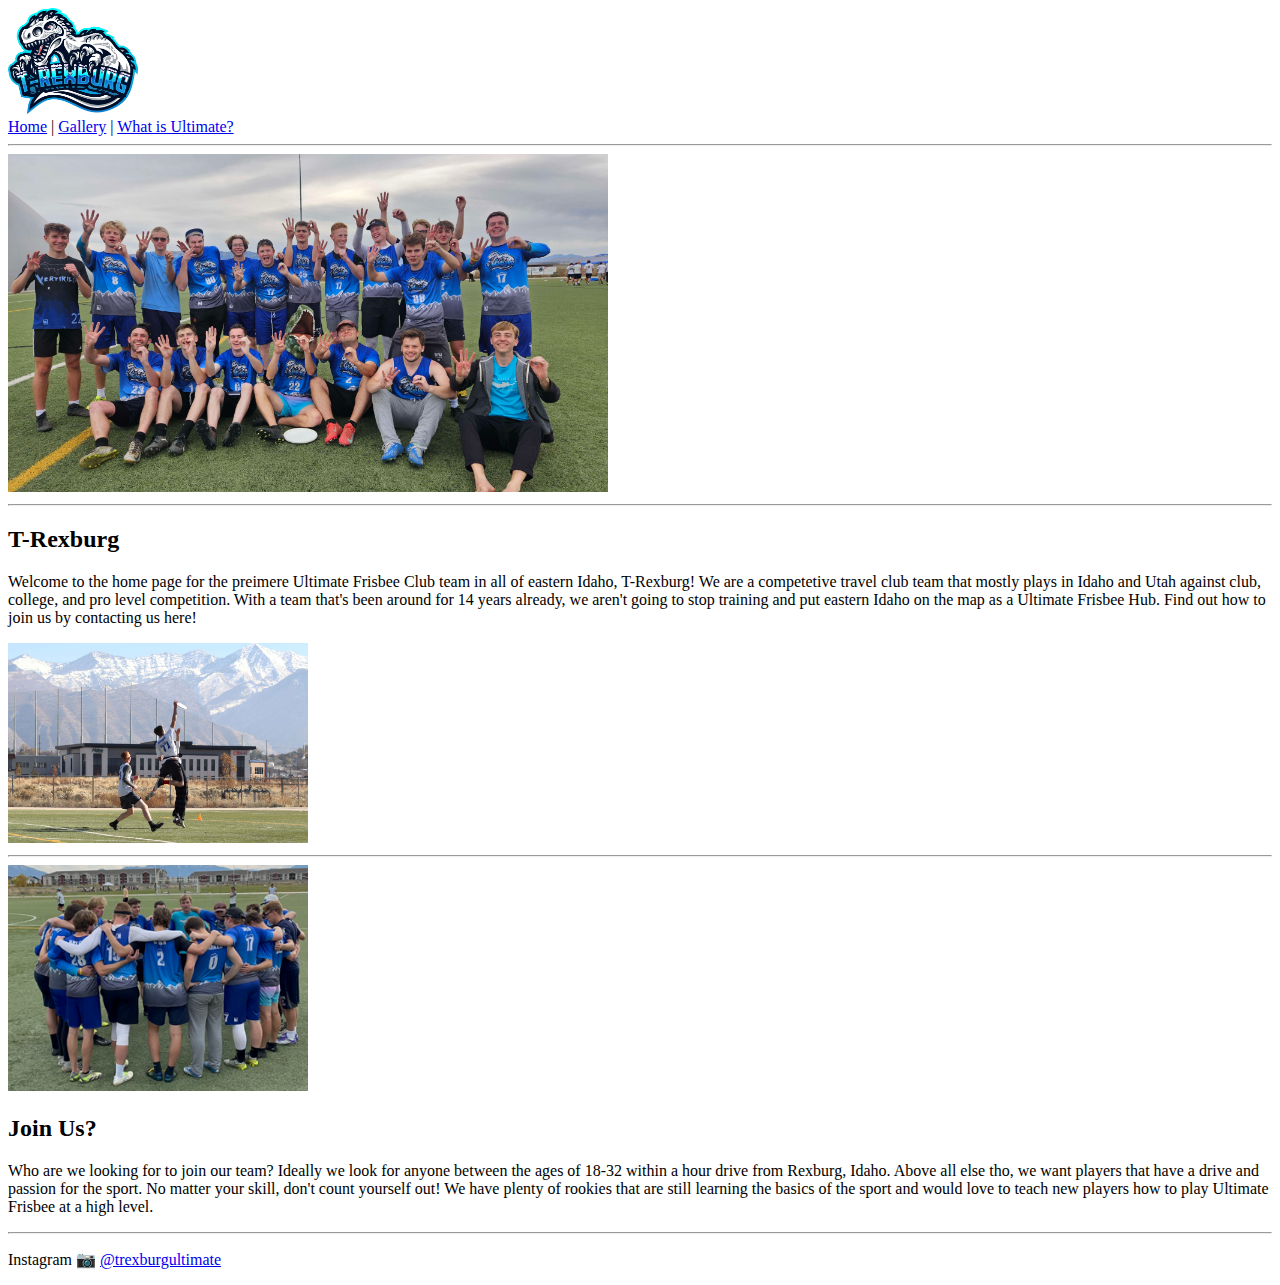
<file: t-rexburg/index.html>
<!DOCTYPE html>
<html lang="en">
<head>
    <meta charset="UTF-8">
    <meta name="viewport" content="width=device-width, initial-scale=1.0">
    <title>Rexburg Ultimate Frisbee</title>
</head>
<body>

    <!-- Header / Nav -->
    <div>
        <img src="images\trex_logo.png" alt="Rexburg Ultimate Frisbee Logo" width="130px">
        <br>
        <a href="index.html">Home</a> |
        <a href="gallery.html">Gallery</a> |
        <a href="what-is-ultimate.html">What is Ultimate?</a>
    </div>

    <hr>

    <!-- Hero Image -->
    <div>
        <img src="images\20251025_165726.jpg" alt="Rexburg Ultimate Frisbee Hero Image" width="600">
    </div>

    <hr>

    <!-- Section 1: Welcome + Image -->
    <div>
        <div>
            <h2>T-Rexburg</h2>
            <p> Welcome to the home page for the preimere Ultimate Frisbee Club team in all of eastern Idaho, T-Rexburg! We are a competetive travel club team that mostly plays in Idaho and Utah against club, college, and pro level competition. With a team that's been around for 14 years already, we aren't going to stop training and put eastern Idaho on the map as a Ultimate Frisbee Hub. Find out how to join us by contacting us here!</p>
        </div>
        <div>
            <img src="images\Jordan_Ultimate_BYUI_2024_23.jpg" alt="Players in action" width="300">
        </div>
    </div>

    <hr>

    <!-- Section 2: Image + What is Ultimate -->
    <div>
        <div>
            <img src="images\Screenshot 2026-03-13 002421.png" alt="Team photo" width="300">
        </div>
        <div>
            <h2>Join Us?</h2>
            <p>Who are we looking for to join our team? Ideally we look for anyone between the ages of 18-32 within a hour drive from Rexburg, Idaho. Above all else tho, we want players that have a drive and passion for the sport. No matter your skill, don't count yourself out! We have plenty of rookies that are still learning the basics of the sport and would love to teach new players how to play Ultimate Frisbee at a high level. </p>
        </div>
    </div>

    <hr>

    <!-- Footer -->
    <div>
        <p>Instagram 📷 <a href="https://www.instagram.com/trexburgultimate" target="_blank">@trexburgultimate</a></p>
    </div>

</body>
</html>
</file>
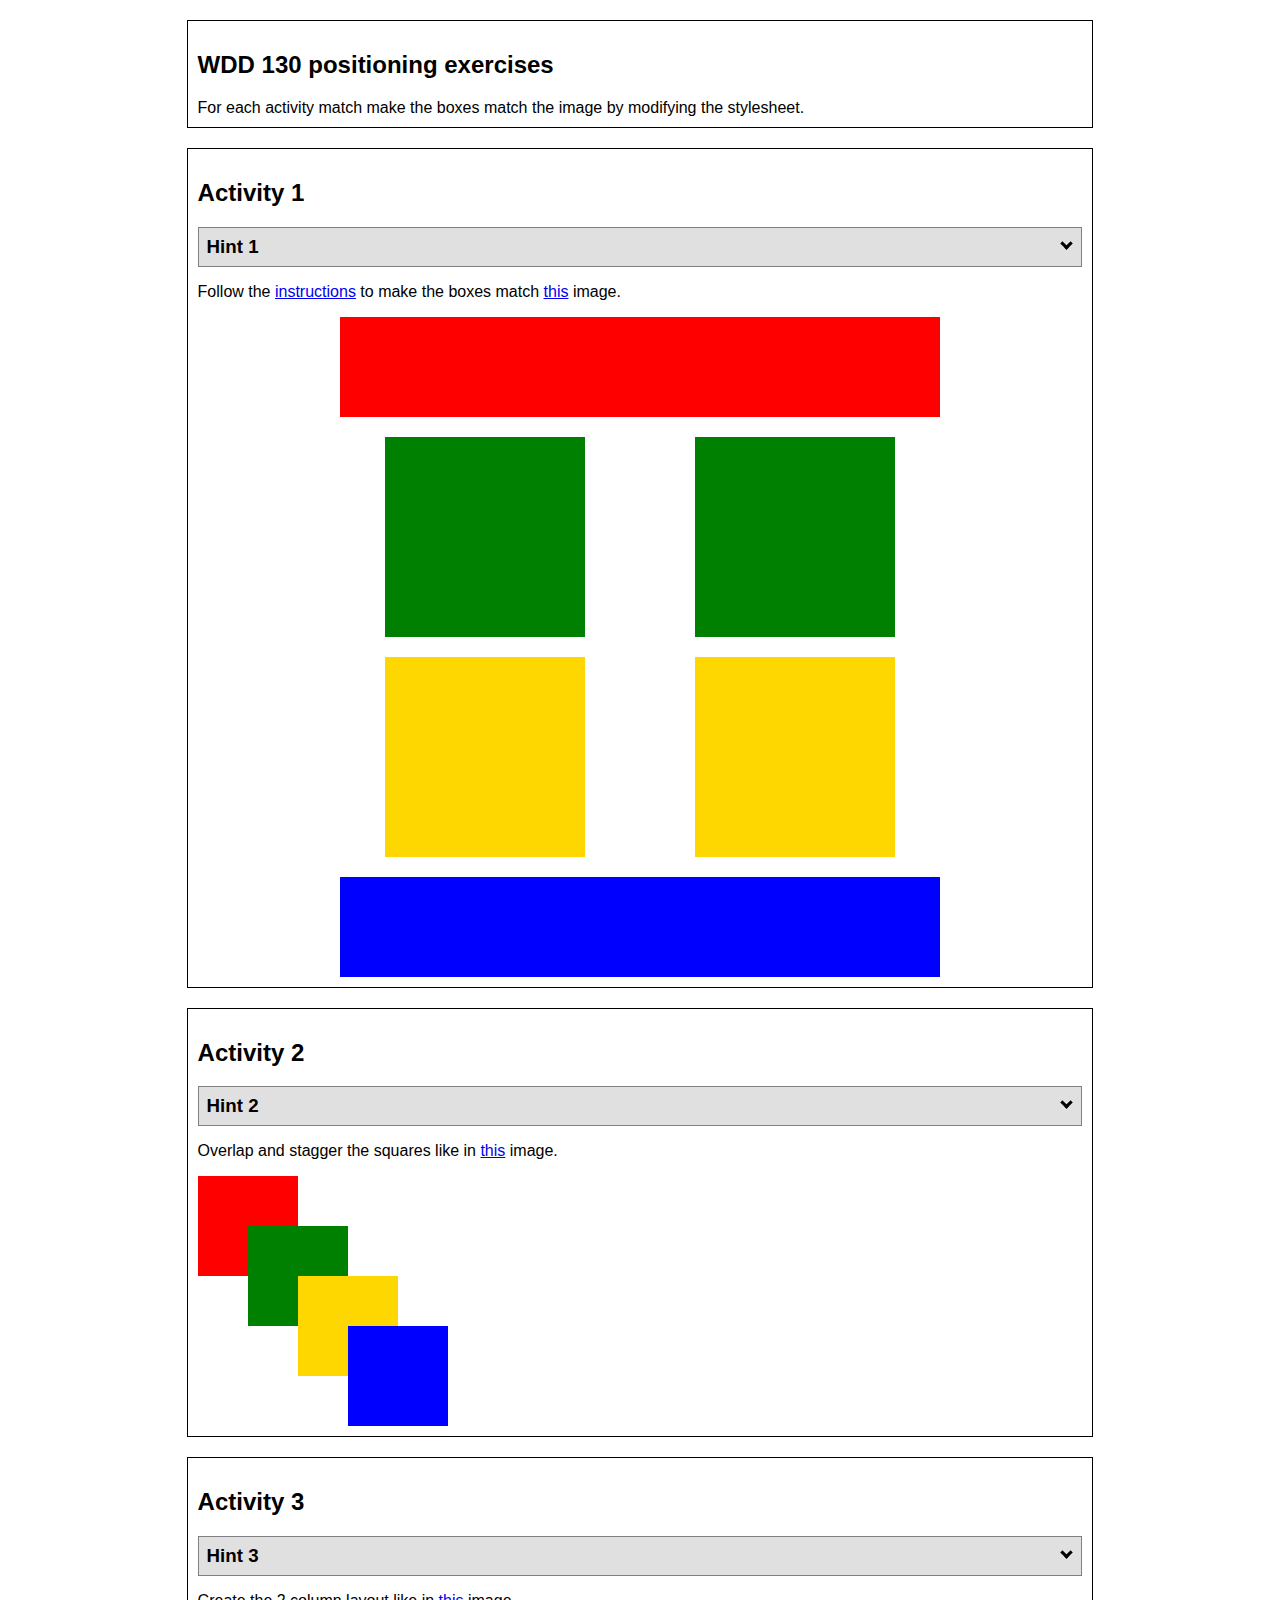
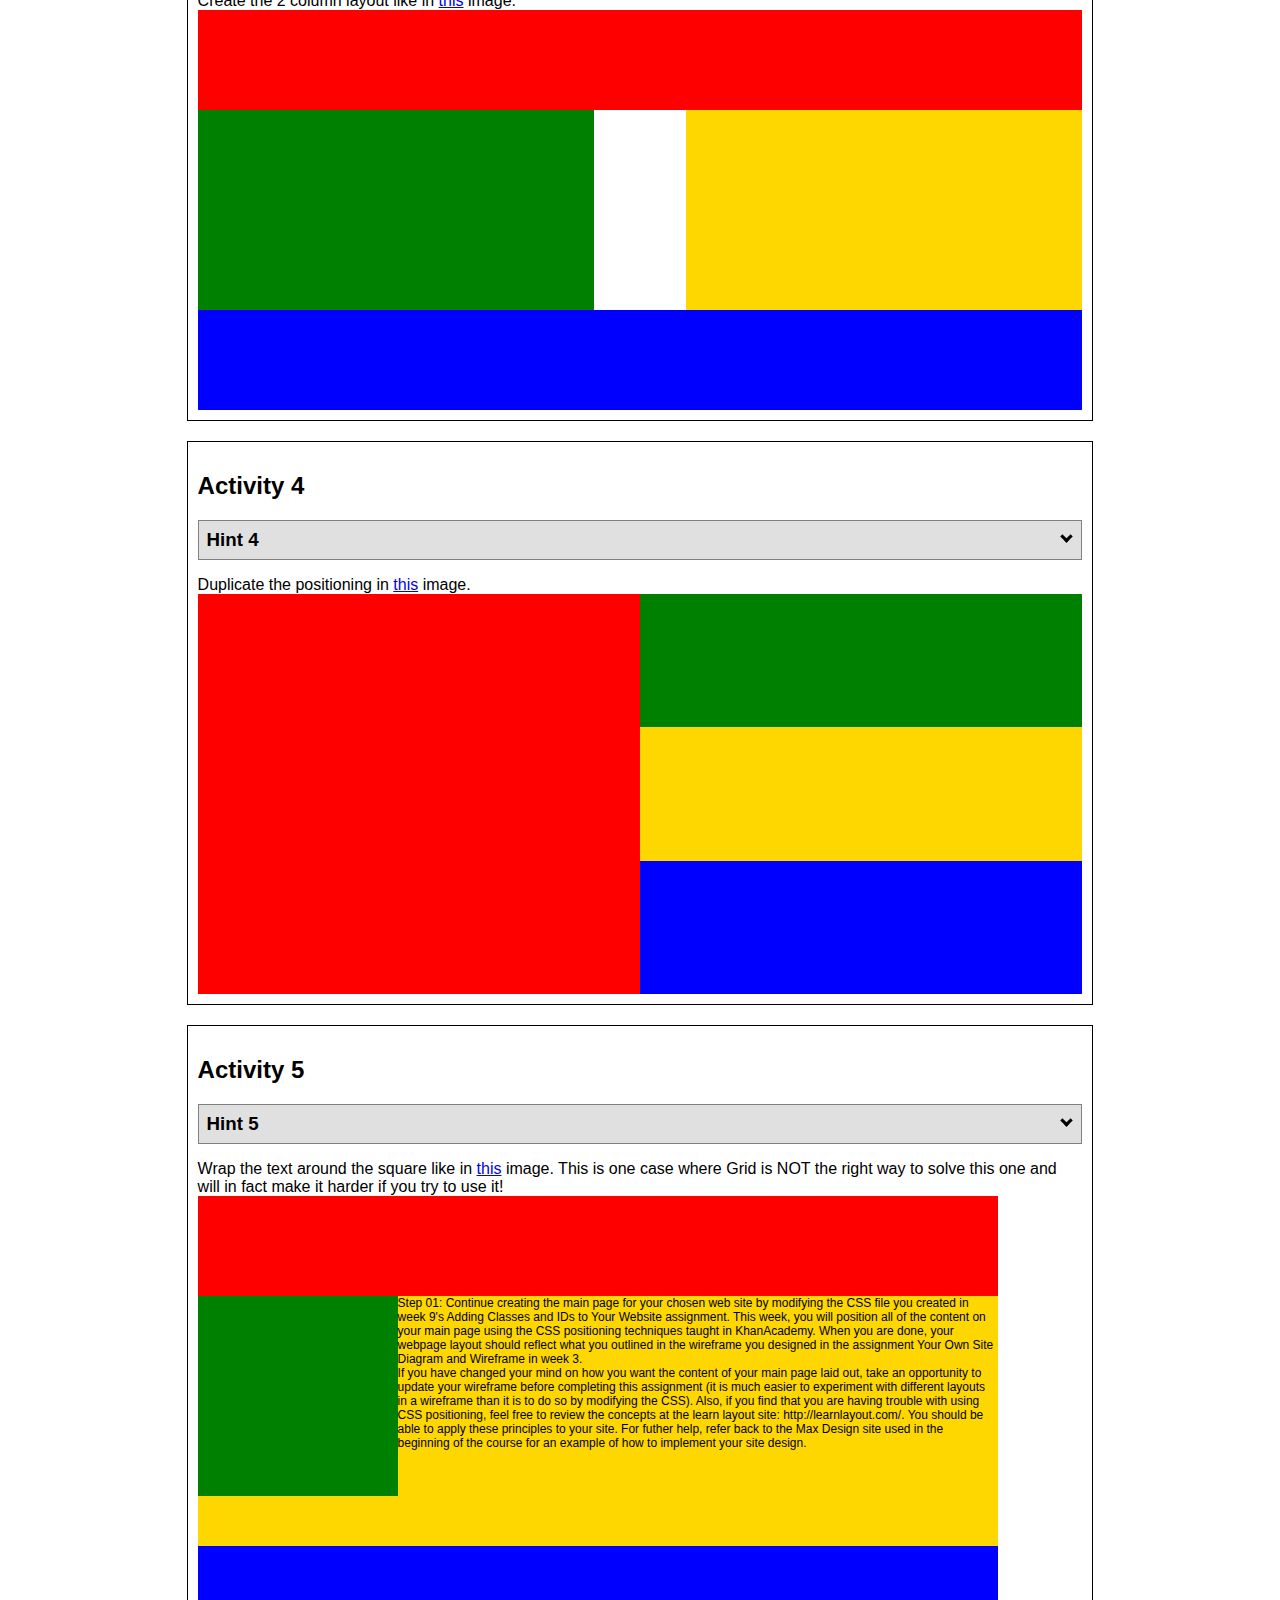
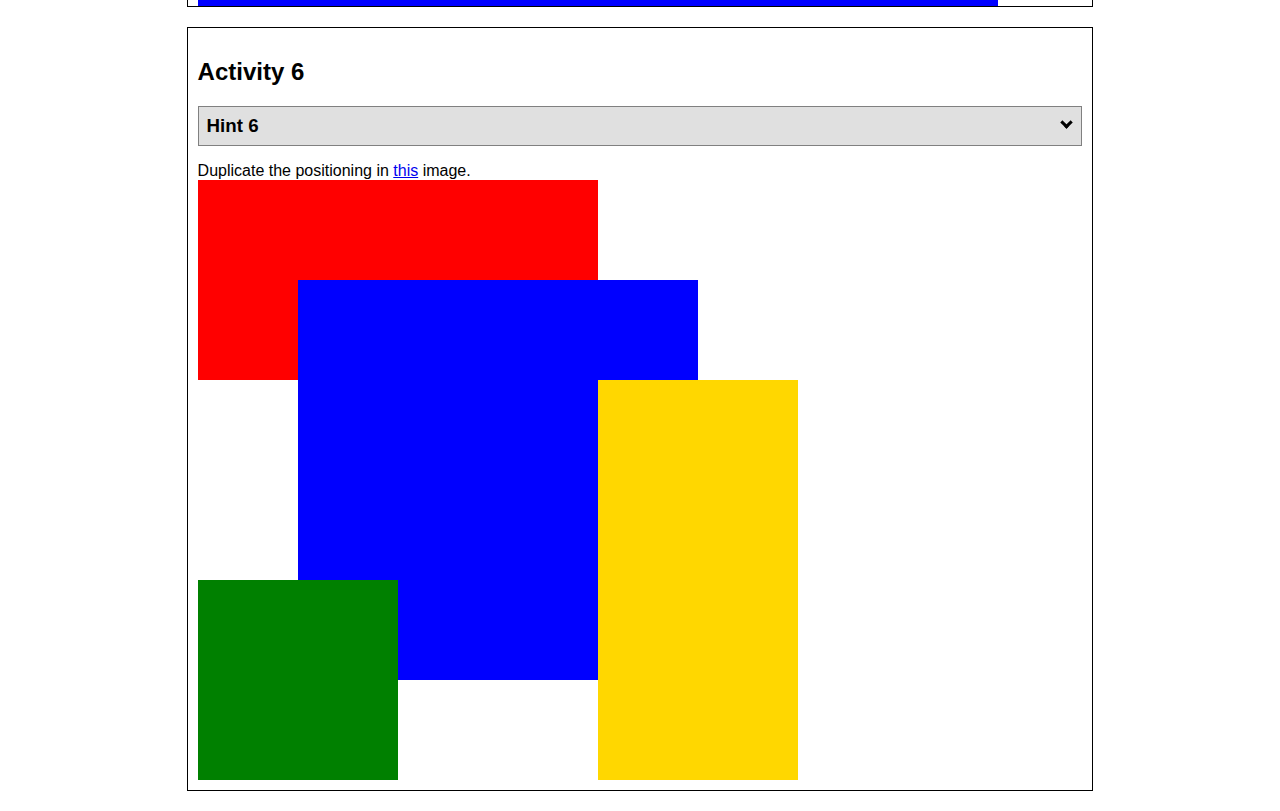
<file: positioning.html>
<!DOCTYPE html>
<html lang="en">
  <head>
    <!-- HTML - Name: positioning.html -->
    <title>Positioning Activity</title>
    <link rel="stylesheet" type="text/css" href="positionstyles.css" />
  </head>
  <body>
    <div class="activity">
      <h2>WDD 130 positioning exercises</h2>
      For each activity match make the boxes match the image by modifying the stylesheet.</div>
    <div class="activity">
      <h2>Activity 1</h2>
      <section class="hint"><input type="checkbox" ><i></i> <h3>Hint 1</h3><div><p>Check out the <a href="https://byui-wdd.github.io/wdd130/activities/w06-css-positioning.html" target="_blank">activity instructions</a> in Ilearn!</p></div></section>
      <p>Follow the <a href="https://byui-wdd.github.io/wdd130/activities/w06-css-positioning.html" target="_blank">instructions</a> to make the boxes match  <a href="https://byui-wdd.github.io/wdd130/images/example1.png" target="_blank">this</a> image.</p>
      <div class="content1" >
        <div class="red1" ></div>
        <div class="green1" ></div>
        <div class="green1" ></div>
        <div class="yellow1"></div>
        <div class="yellow1"></div>
        <div class="blue1"></div>
      </div>
    </div>
    <div class="activity">
      <h2>Activity 2</h2>
      <section class="hint"><input type="checkbox" > <h3>Hint 2</h3><i></i><div>
      <ul>
      <li>grid-template-columns: 50px 50px 50px 50px 50px </li></ul></div></section>
      <p>Overlap and stagger the squares like in <a href="https://byui-wdd.github.io/wdd130/images/example2.png" target="_blank">this</a> image.</p>
      <div class="content2" >
        <div class="red2" ></div>
        <div class="green2" ></div>
        <div class="yellow2"></div>
        <div class="blue2"></div>
      </div>
    </div>
    <div class="activity">
      <h2>Activity 3</h2>
      <section class="hint"><input type="checkbox" > <h3>Hint 3</h3><i></i><div><p>This one is going to be best solved with CSS Grid. Remember to make the boxes the right width first...then start moving them around. </p><h4>Properties used:</h4><ul><li>display:grid;</li><li>grid-template-columns:</li><li>grid-column-gap:</li>
        <li>grid-column:</li>  </ul></div></section>
      Create the 2 column layout like in <a href="https://byui-wdd.github.io/wdd130/images/example3.png" target="_blank">this</a>  image.
      <div class="content3" >
        <div class="red3" ></div>
        <div class="green3" ></div>
        <div class="yellow3"></div>
        <div class="blue3"></div>
      </div>
    </div>
    <div class="activity">
      <h2>Activity 4</h2>
      <section class="hint"><input type="checkbox" > <h3>Hint 4</h3><i></i><div><p>For the others we have been primarily concerned with width. For this one you will need to adjust height as well. </p><h4>Properties used:</h4><ul><li>display:grid;</li><li>grid-template-columns:</li><li>grid-row:</li></ul></div></section>
      Duplicate the positioning in <a href="https://byui-wdd.github.io/wdd130/images/example4.png" target="_blank">this</a> image. 
      <div class="content4" >
        <div class="red4" ></div>
        <div class="green4" ></div>
        <div class="yellow4"></div>
        <div class="blue4"></div>
      </div>
    </div>

    <div class="activity">
      <h2>Activity 5</h2>
      <section class="hint"><input type="checkbox" > <h3>Hint 5</h3><i></i><div><p>Grid is <strong>not</strong> the right way to do this.  In fact there is only one way to really do that...and that is with float. Remember that we float the thing we want the text to wrap around.  Also remember to start by making all the shapes the right size and shape.</p><h4>Properties used:</h4><ul><li>float: left;</li></ul></div></section>
      Wrap the text around the square like in <a href="https://byui-wdd.github.io/wdd130/images/example5.png" target="_blank">this</a> image. This is one case where Grid is NOT the right way to solve this one and will in fact make it harder if you try to use it!
      <div class="content5" >
        <div class="red5" ></div>
        <div class="green5" ></div>
        <div class="yellow5">Step 01: Continue creating the main page for your chosen web site by modifying the CSS file you created in week 9's Adding Classes and IDs to Your Website assignment. This week, you will position all of the content on your main page using the CSS positioning techniques taught in KhanAcademy. When you are done, your webpage layout should reflect what you outlined in the wireframe you designed in the assignment Your Own Site Diagram and Wireframe in week 3. <br />
          If you have changed your mind on how you want the content of your main page laid out, take an opportunity to update your wireframe before completing this assignment (it is much easier to experiment with different layouts in a wireframe than it is to do so by modifying the CSS). Also, if you find that you are having trouble with using CSS positioning, feel free to review the concepts at the learn layout site: http://learnlayout.com/. You should be able to apply these principles to your site. For futher help, refer back to the Max Design site used in the beginning of the course for an example of how to implement your site design.</div>
        <div class="blue5"></div>
      </div>
    </div>
    <div class="activity">
      <h2>Activity 6</h2>
      <section class="hint"><input type="checkbox" > <h3>Hint 6</h3><i></i><div><p>This one is all about visualizing the grid behind the layout. If you are having a hard time doing that first: all the sizes are even multiples of 100, and second here is another example with the lines drawn: <a href="https://byui-wdd.github.io/wdd130/images/example6-hint.png" target="_blank">example 6 with lines</a>. For this one you will find it easiest if you use px for the column width. You can also use <kbd>z-index</kbd> to control the element layering.    </p><h4>Properties used:</h4><ul><li>display:grid;</li><li>grid-template-columns:</li><li>grid-column:</li><li>grid-row:</li><li><a href="https://www.w3schools.com/cssref/pr_pos_z-index.asp" target="_blank">z-index:</a></li></ul></div></section>
      Duplicate the positioning in <a href="https://byui-wdd.github.io/wdd130/images/example6.png" target="_blank">this</a> image.
      <div class="content6" >
        <div class="red6" ></div>
        <div class="green6" ></div>
        <div class="yellow6"></div>
        <div class="blue6"></div>
      </div>
    </div>
  </body>
</html>
</file>
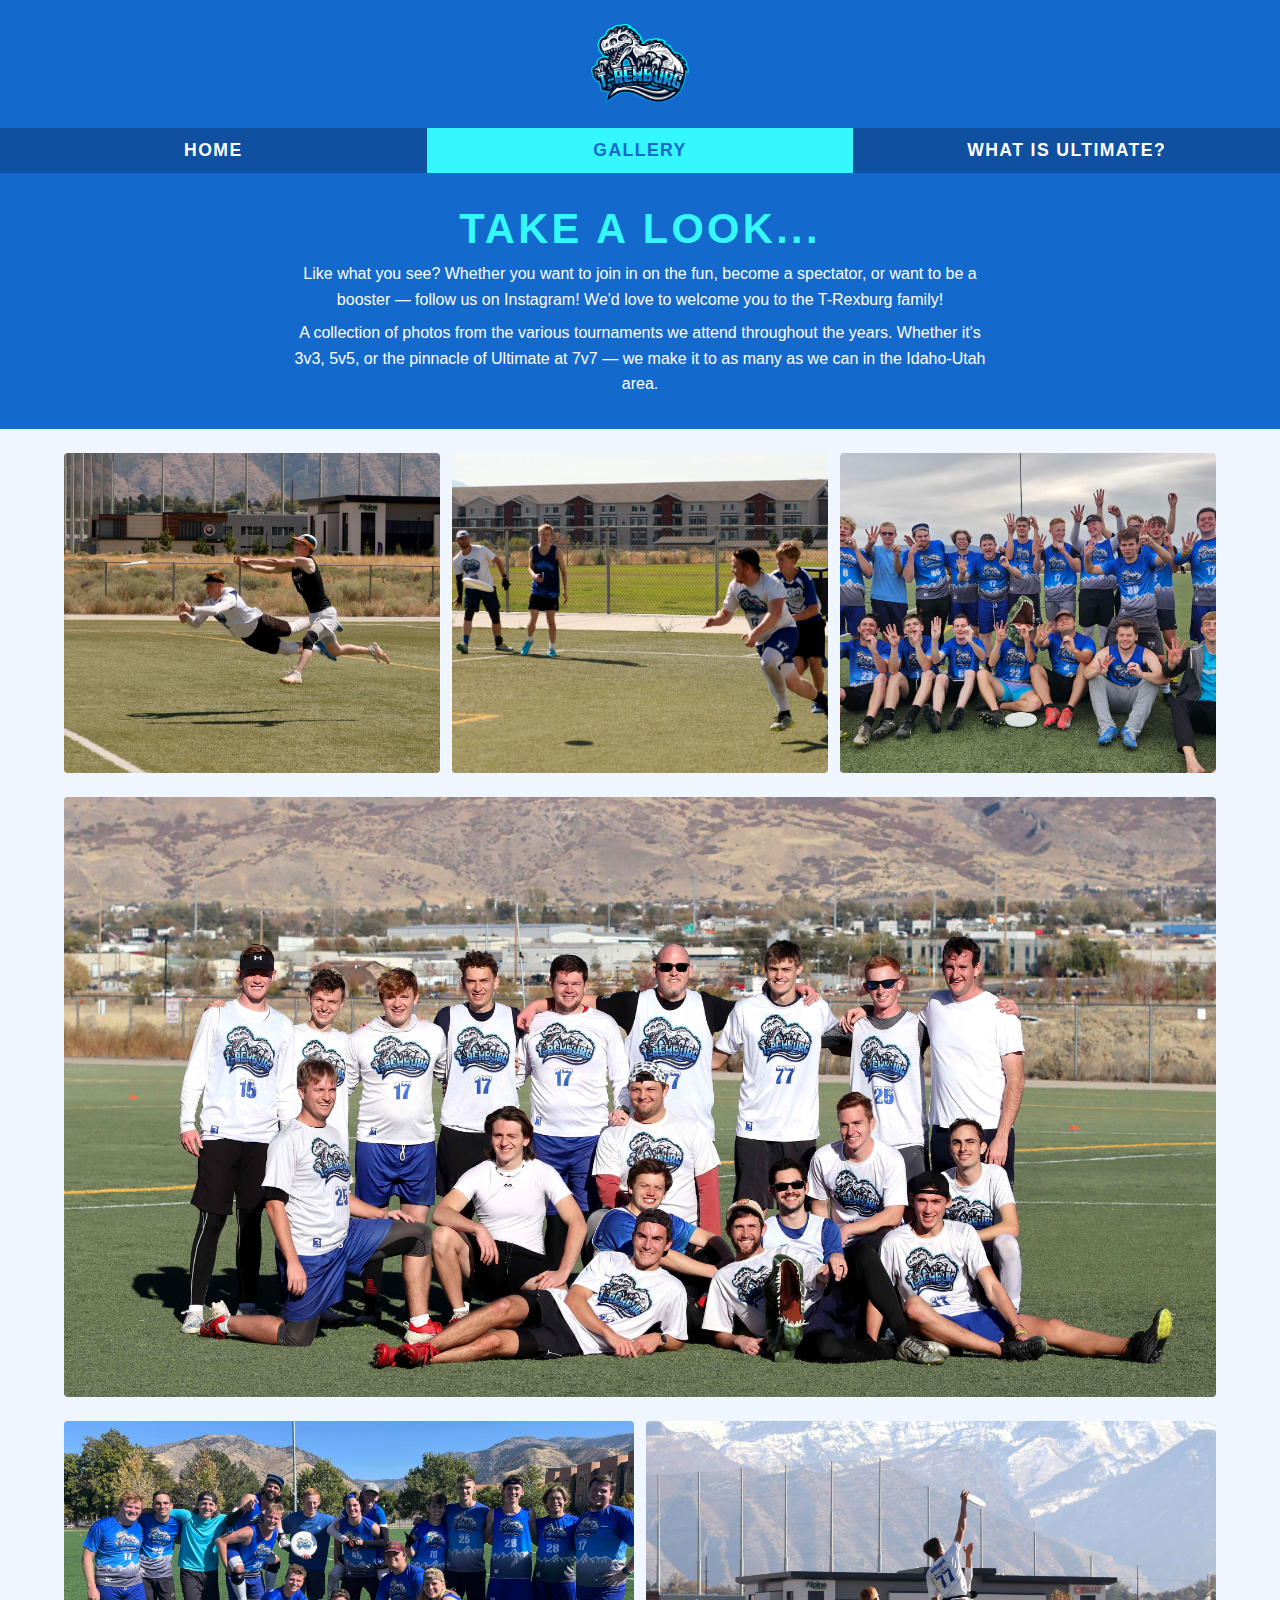
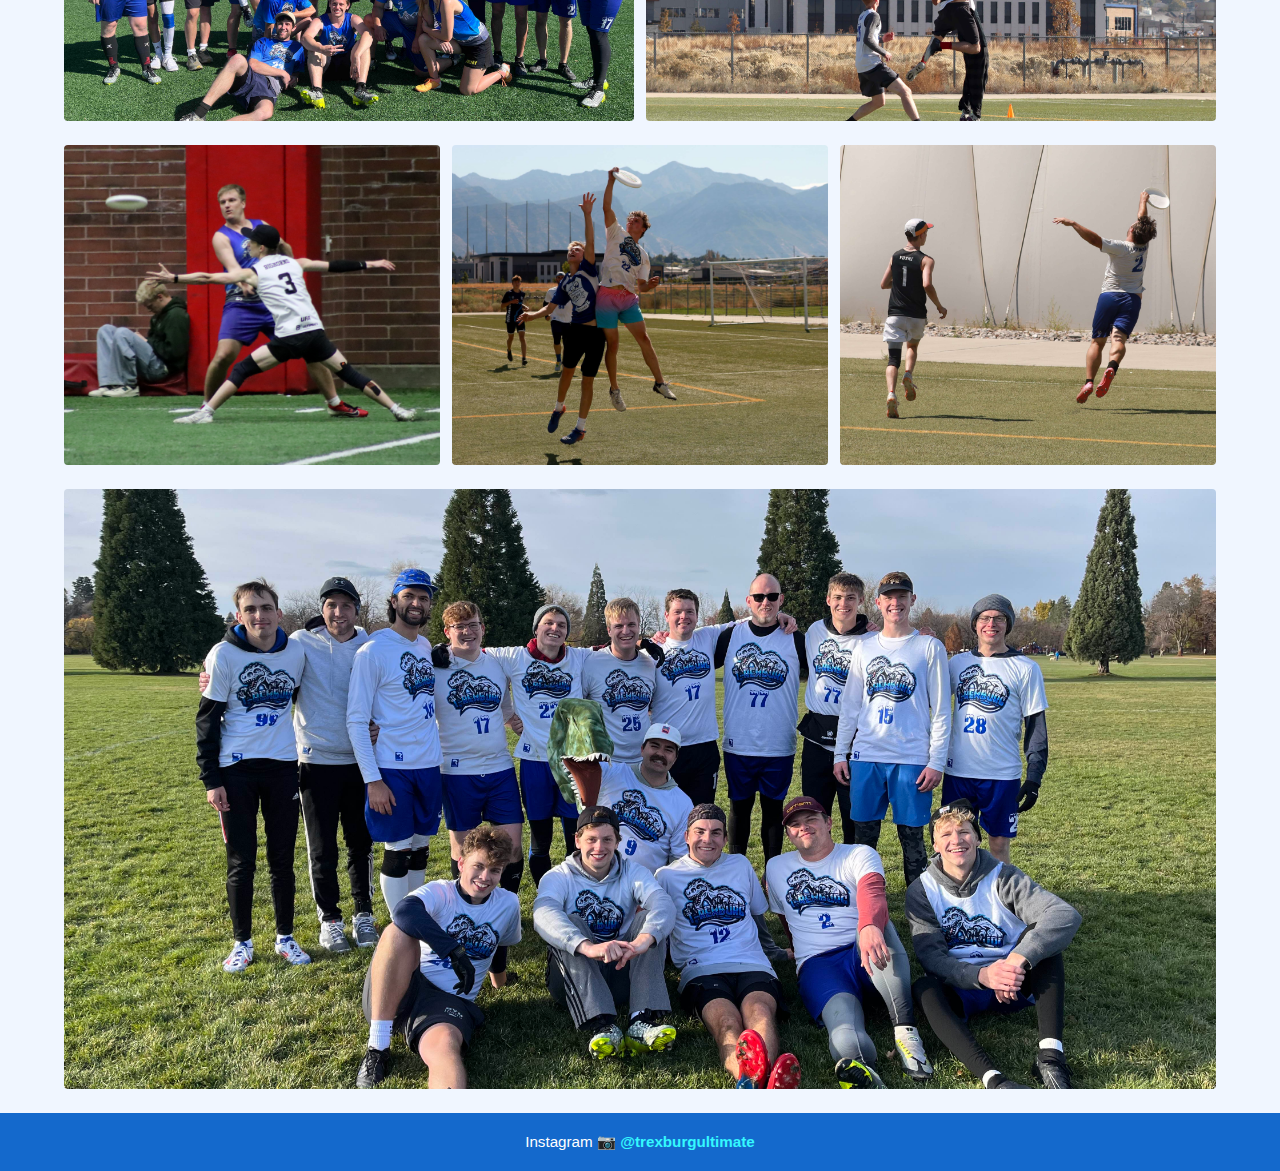
<file: t-rexburg/gallery.html>
<!DOCTYPE html>
<html lang="en">
<head>
    <meta charset="UTF-8">
    <meta name="viewport" content="width=device-width, initial-scale=1.0">
    <title>Gallery - Rexburg Ultimate Frisbee</title>
    <link rel="stylesheet" href="styles\styles_1.css">
</head>
<body>

    <!-- Header -->
    <header class="site-header">
        <img src="images\trex_logo.png" alt="Rexburg Ultimate Frisbee Logo">
    </header>

    <!-- Nav -->
    <nav class="site-nav">
        <a href="index.html">Home</a>
        <a href="gallery.html" class="active">Gallery</a>
        <a href="what-is-ultimate.html">What is Ultimate?</a>
    </nav>

    <!-- Banner / Intro -->
    <div class="gallery-banner">
        <h1>Take a Look...</h1>
        <p>Like what you see? Whether you want to join in on the fun, become a spectator, or want to be a booster — follow us on Instagram! We'd love to welcome you to the T-Rexburg family!</p>
        <p>A collection of photos from the various tournaments we attend throughout the years. Whether it's 3v3, 5v5, or the pinnacle of Ultimate at 7v7 — we make it to as many as we can in the Idaho-Utah area.</p>
    </div>

    <!-- 3-column image grid -->
    <div class="gallery-grid-3">
        <img src="images\Trexburg_3-on-3_Tournament_-_Aug_2025_83.jpg" alt="Gallery photo 1">
        <img src="images\Trexburg_3-on-3_Tournament_-_Aug_2025_6.jpg" alt="Gallery photo 2">
        <img src="images\20251025_165726.jpg" alt="Gallery photo 3">
    </div>

    <!-- Full-width wide image -->
    <div class="gallery-wide">
        <img src="images\Jordan_Ultimate_BYUI_2024_35.jpg" alt="Wide action shot">
    </div>

    <!-- 2-column image grid -->
    <div class="gallery-grid-2">
        <img src="images\IMG_0524.jpg" alt="Gallery photo 4">
        <img src="images\Jordan_Ultimate_BYUI_2024_23.jpg" alt="Gallery photo 5">
    </div>

    <div class="gallery-grid-3">
        <img src="images\IMG_8072.JPG" alt="Gallery photo 1">
        <img src="images\Trexburg_3-on-3_Tournament_-_Aug_2025_30.jpg" alt="Gallery photo 2">
        <img src="images\Trexburg_3-on-3_Tournament_-_Aug_2025_85.jpg" alt="Gallery photo 3">
    </div>

    <!-- Full-width wide image -->
    <div class="gallery-wide">
        <img src="images\516572FC-AD93-4B5A-AE23-127D67CE2F4C.jpg" alt="Wide action shot">
    </div>


    <button onclick="topFunction()" id="myBtn" title="Go to top">Top</button>
    <script>
        // Get the button
        let mybutton = document.getElementById("myBtn");

        // When the user scrolls down 20px from the top of the document, show the button
        window.onscroll = function() {scrollFunction()};

        function scrollFunction() {
        if (document.body.scrollTop > 250 || document.documentElement.scrollTop > 250) {
            mybutton.style.display = "block";
        } else {
            mybutton.style.display = "none";
        }
        }

        // When the user clicks on the button, scroll to the top of the document
        function topFunction() {
        document.body.scrollTop = 0;
        document.documentElement.scrollTop = 0;
        }
    </script>

    <!-- Footer -->
    <footer class="site-footer">
        <p>Instagram 📷 <a href="https://www.instagram.com/trexburgultimate" target="_blank">@trexburgultimate</a></p>
    </footer>

</body>
</html>
</file>
<file: positionstyles.css>
/* CSS - Name: "positionstyles.css" */
/* Activity 1 styles */
.content1 {
  /* This is the parent of the activity 1 boxes. */
  display: grid;
  grid-template-columns: 1fr 1fr;
  justify-items: center;
  margin: 0 auto;
  width: 600px;
  gap: 20px;
}
.red1 { 
  width: 100%; 
  height: 100px; 
  background-color: red; 
  grid-column: 1/3;
} 
.green1 {
  width: 200px; 
  height: 200px; 
  background-color: green; 

} 
.yellow1 {
  width: 200px; 
  height: 200px; 
  background-color: gold; 
} 
.blue1 {
  width: 100%; 
  height: 100px; 
  background-color: blue; 
  grid-column: 1/3;
} 
/* Activity 2 styles */ 
.content2 {
  /* This is the parent of the activity 2 boxes. */
  display: grid;
  grid-template-columns: repeat(5, 50px);
  grid-template-rows: repeat(5, 50px);
}
.red2 {
  width: 100px; 
  height: 100px; 
  background-color: red; 
  grid-column: 1/3;
  grid-row: 1/3;
  z-index: 0;
} 
.green2 { 
  width: 100px; 
  height: 100px; 
  background-color: green; 
  grid-column: 2/4;
  grid-row: 2/4;
  z-index: 1;
} 
.yellow2 {
  width: 100px; 
  height: 100px; 
  background-color: gold; 
  grid-column: 3/5;
  grid-row: 3/5;
  z-index: 2;
} 
.blue2 {
  width: 100px; 
  height: 100px; 
  background-color: blue; 
  grid-column: 4/6;
  grid-row: 4/6;
  z-index: 3;
} 
/* Activity 3 styles */ 
.content3 {
  /* This is the parent of the activity 3 boxes. */
  display: grid;
  grid-template-columns: 1fr .23fr 1fr;
}
.red3 {
  width: 100%; 
  height: 100px; 
  background-color: red; 
  grid-column: 1/4;
} 
.green3 {
  width: 100%; 
  height: 200px; 
  background-color: green;
  grid-column: 1/2;
} 
.yellow3 {
  width: 100%; 
  height: 200px; 
  background-color: gold; 
  grid-column: 3/4;
} 
.blue3 {
  width: 100%;
  height: 100px; 
  background-color: blue; 
  grid-column: 1/4;
} 
/* Activity 4 styles */ 
.content4 {
  /* This is the parent of the activity 4 boxes. */
  display: grid;
  grid-template-columns: 1fr 1fr;
  grid-template-rows: 1fr 1fr 1fr;
  height: 400px;
}
.red4 {
  width: 100%; 
  height: 100%; 
  background-color: red; 
  grid-column: 1/2;
  grid-row: 1/4;
} 
.green4 {
  width: 100%; 
  height: 100%; 
  background-color: green; 
} 
.yellow4 {
  width: 100%; 
  height: 100%; 
  background-color: gold; 
} 
.blue4 {
  width: 100%; 
  height: 100%; 
  background-color: blue; 
} 
/* Activity 5 styles */ 
.content5 {
  /* This is the parent of the activity 5 boxes. */
  height: 400px;
  font-size: .75em;
}
.red5 { 
  width: 800px; 
  height: 100px; 
  background-color: red; 
} 
.green5 { 
  width: 200px; 
  height: 200px; 
  background-color: green; 
  float: left;

} 
.yellow5 {
  width: 800px; 
  height: 250px; 
  background-color: gold; 

} 
.blue5 {
  width: 800px; 
  height: 100px; 
  background-color: blue; 
} 
/* Activity 6 styles */ 
.content6 {
  /* This is the parent of the activity 6 boxes. */
  display: grid;
  grid-template-columns: repeat(6, 100px);
  grid-template-rows: repeat(6, 100px);
}
.red6 {
  width: 100%; 
  height: 100%; 
  background-color: red; 
  grid-column: 1/5;
  grid-row: 1/3;
} 
.green6 {
  width: 100%; 
  height: 100%; 
  background-color: green; 
  grid-column: 1/3;
  grid-row: 5/7;
  z-index: 1;
} 
.yellow6 {
  width: 100%; 
  height: 100%; 
  background-color: gold; 
  grid-column: 5/7;
  grid-row: 3/7;
  z-index: 1;
} 
.blue6 {
  width: 100%; 
  height: 100%; 
  background-color: blue; 
  grid-column: 2/6;
  grid-row: 2/6;
} 


/* Do not make any changes below here */
.activity {
  width: 70%; 
  margin: 20px auto; 
  font-family: Arial, sans-serif; 
  border: 1px solid black; 
  padding: 10px; 
  clear:both; 
  overflow: auto;
} 

.hint {
  border: 1px solid grey;
  background: #e0e0e0;
  padding: .5em;
  position: relative;
  margin: 1em 0;
}
.hint h3 {
  margin: 0;
}
.hint:hover {
  background: #d0d0d0;
}
.hint > div {
  display: none;
}

.hint input[type=checkbox] {
  position: absolute;
  width: 100%;
  height: 100%;
  opacity: 0;
  z-index: 1;
  cursor: pointer;
}

.hint input[type=checkbox]:checked ~ div {
  display: block;
}

.hint i {
  position: absolute;
  transform: translate(-6px, 0);
  margin-top: 16px;
  right: 10px;
  top: -3px;
}
.hint i:before, .hint i:after {
  content: "";
  position: absolute;
  background-color: black;
  width: 3px;
  height: 9px;
}
.hint i:before {
  transform: translate(2px, 0) rotate(45deg);
}
.hint i:after {
  transform: translate(-2px, 0) rotate(-45deg);
}

.hint input[type=checkbox]:checked ~ i:before {
  transform: translate(-2px, 0) rotate(45deg);
}
.hint input[type=checkbox]:checked ~ i:after {
  transform: translate(2px, 0) rotate(-45deg);
}
.hint a {
  position: relative;
  z-index: 1;
}
</file>
